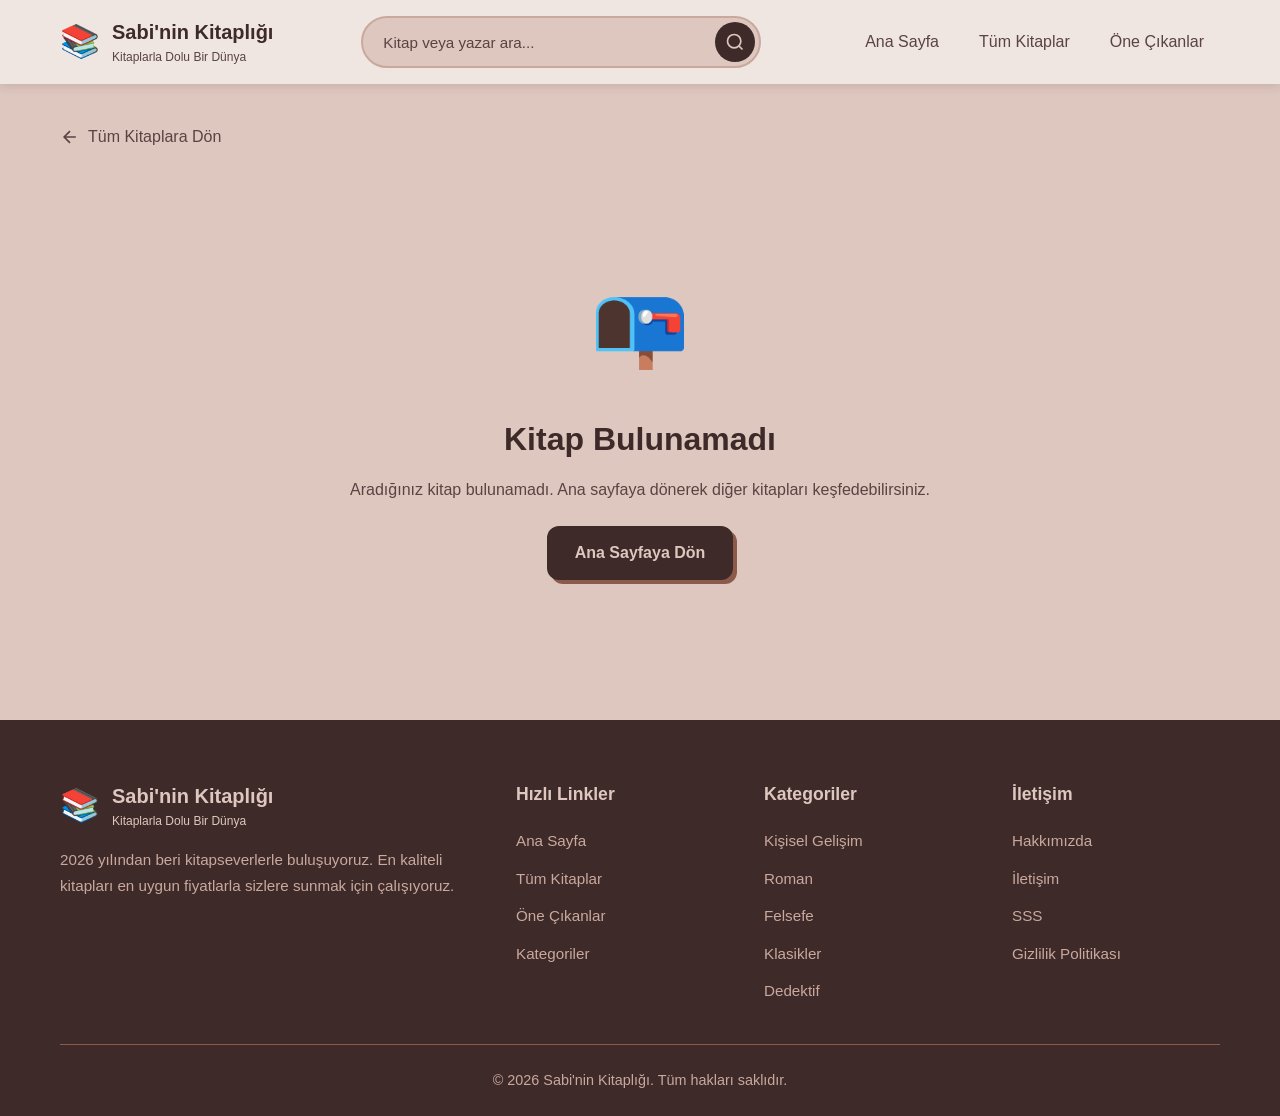
<file: SourceCode/frontend/public/book-detail.html>
<!DOCTYPE html>
<html lang="tr">
<head>
    <meta charset="UTF-8">
    <meta name="viewport" content="width=device-width, initial-scale=1.0">
    <meta name="description" content="Sabi'nin Kitaplığı - Kitap Detayları">
    <meta name="theme-color" content="#dec7be">
    <title>Kitap Detayı - Sabi'nin Kitaplığı</title>
    <link href="https://api.fontshare.com/v2/css?f[]=satoshi@400,500,700,900&display=swap" rel="stylesheet">
    <link href="https://api.fontshare.com/v2/css?f[]=cabinet-grotesk@400,500,700,800&display=swap" rel="stylesheet">
    <link rel="stylesheet" href="css/style.css">
</head>
<body>
    <!-- Header -->
    <header class="header">
        <div class="container header-content">
            <a href="index.html" class="logo">
                <span class="logo-icon">📚</span>
                <div class="logo-text">
                    <span class="logo-name">Sabi'nin Kitaplığı</span>
                    <span class="logo-tagline">Kitaplarla Dolu Bir Dünya</span>
                </div>
            </a>
            
            <div class="search-box">
                <input type="text" id="searchInput" placeholder="Kitap veya yazar ara..." class="search-input">
                <button class="search-btn" id="searchBtn">
                    <svg width="20" height="20" viewBox="0 0 24 24" fill="none" stroke="currentColor" stroke-width="2">
                        <circle cx="11" cy="11" r="8"></circle>
                        <path d="m21 21-4.35-4.35"></path>
                    </svg>
                </button>
            </div>
            
            <nav class="nav-desktop">
                <a href="index.html" class="nav-link">Ana Sayfa</a>
                <a href="index.html#all-books" class="nav-link">Tüm Kitaplar</a>
                <a href="index.html#featured" class="nav-link">Öne Çıkanlar</a>
            </nav>
            
            <button class="mobile-menu-btn" id="mobileMenuBtn">
                <span></span>
                <span></span>
                <span></span>
            </button>
        </div>
        
        <!-- Mobile Menu -->
        <div class="mobile-menu" id="mobileMenu">
            <div class="mobile-search">
                <input type="text" id="mobileSearchInput" placeholder="Kitap veya yazar ara..." class="search-input">
                <button class="search-btn" id="mobileSearchBtn">
                    <svg width="20" height="20" viewBox="0 0 24 24" fill="none" stroke="currentColor" stroke-width="2">
                        <circle cx="11" cy="11" r="8"></circle>
                        <path d="m21 21-4.35-4.35"></path>
                    </svg>
                </button>
            </div>
            <nav class="mobile-nav">
                <a href="index.html" class="mobile-nav-link">Ana Sayfa</a>
                <a href="index.html#all-books" class="mobile-nav-link">Tüm Kitaplar</a>
                <a href="index.html#featured" class="mobile-nav-link">Öne Çıkanlar</a>
            </nav>
        </div>
    </header>

    <!-- Book Detail -->
    <main class="book-detail-page">
        <div class="container">
            <a href="index.html" class="back-link">
                <svg width="20" height="20" viewBox="0 0 24 24" fill="none" stroke="currentColor" stroke-width="2">
                    <path d="M19 12H5M12 19l-7-7 7-7"/>
                </svg>
                Tüm Kitaplara Dön
            </a>
            
            <div class="book-detail" id="bookDetail">
                <!-- Dinamik olarak yüklenecek -->
            </div>
            
            <div class="book-not-found" id="bookNotFound" style="display: none;">
                <span class="not-found-icon">📭</span>
                <h2>Kitap Bulunamadı</h2>
                <p>Aradığınız kitap bulunamadı. Ana sayfaya dönerek diğer kitapları keşfedebilirsiniz.</p>
                <a href="index.html" class="btn btn-primary">Ana Sayfaya Dön</a>
            </div>
        </div>
    </main>

    <!-- Similar Books -->
    <section class="section section-alt" id="similarBooksSection" style="display: none;">
        <div class="container">
            <div class="section-header">
                <h2 class="section-title">Benzer Kitaplar</h2>
                <p class="section-desc">Bu kitabı beğendiyseniz bunları da sevebilirsiniz</p>
            </div>
            <div class="books-grid" id="similarBooks">
                <!-- Dinamik olarak yüklenecek -->
            </div>
        </div>
    </section>

    <!-- Footer -->
    <footer class="footer">
        <div class="container">
            <div class="footer-content">
                <div class="footer-brand">
                    <a href="index.html" class="logo">
                        <span class="logo-icon">📚</span>
                        <div class="logo-text">
                            <span class="logo-name">Sabi'nin Kitaplığı</span>
                            <span class="logo-tagline">Kitaplarla Dolu Bir Dünya</span>
                        </div>
                    </a>
                    <p class="footer-desc">2026 yılından beri kitapseverlerle buluşuyoruz. En kaliteli kitapları en uygun fiyatlarla sizlere sunmak için çalışıyoruz.</p>
                </div>
                
                <div class="footer-links">
                    <h4>Hızlı Linkler</h4>
                    <ul>
                        <li><a href="index.html">Ana Sayfa</a></li>
                        <li><a href="index.html#all-books">Tüm Kitaplar</a></li>
                        <li><a href="index.html#featured">Öne Çıkanlar</a></li>
                        <li><a href="index.html#categories">Kategoriler</a></li>
                    </ul>
                </div>
                
                <div class="footer-links">
                    <h4>Kategoriler</h4>
                    <ul>
                        <li><a href="index.html#categories">Kişisel Gelişim</a></li>
                        <li><a href="index.html#categories">Roman</a></li>
                        <li><a href="index.html#categories">Felsefe</a></li>
                        <li><a href="index.html#categories">Klasikler</a></li>
                        <li><a href="index.html#categories">Dedektif</a></li>
                    </ul>
                </div>
                
                <div class="footer-links">
                    <h4>İletişim</h4>
                    <ul>
                        <li><a href="#">Hakkımızda</a></li>
                        <li><a href="#">İletişim</a></li>
                        <li><a href="#">SSS</a></li>
                        <li><a href="#">Gizlilik Politikası</a></li>
                    </ul>
                </div>
            </div>
            
            <div class="footer-bottom">
                <p>&copy; 2026 Sabi'nin Kitaplığı. Tüm hakları saklıdır.</p>
            </div>
        </div>
    </footer>

    <script src="js/books-data.js"></script>
    <script src="js/book-detail.js"></script>
</body>
</html>
</file>
<file: SourceCode/frontend/public/css/style.css>
/* ===== CSS RESET & BASE ===== */
*, *::before, *::after {
    margin: 0;
    padding: 0;
    box-sizing: border-box;
}

:root {
    /* Colors */
    --background: #dec7be;
    --background-alt: #d4b8ad;
    --foreground: #3e2a29;
    --foreground-light: #5a4342;
    --primary: #3e2a29;
    --primary-hover: #2a1c1b;
    --secondary: #c9a99e;
    --accent: #8b5a4a;
    --accent-light: #a67c6d;
    --card-bg: #efe6e1;
    --card-hover: #f5eeea;
    --border: #c9a99e;
    --shadow: rgba(62, 42, 41, 0.15);
    --shadow-strong: rgba(62, 42, 41, 0.25);
    
    /* Typography */
    --font-heading: 'Cabinet Grotesk', sans-serif;
    --font-body: 'Satoshi', sans-serif;
    
    /* Spacing */
    --container-width: 1200px;
    --section-padding: 80px;
    --border-radius: 12px;
    --border-radius-lg: 20px;
}

html {
    scroll-behavior: smooth;
}

body {
    font-family: var(--font-body);
    background-color: var(--background);
    color: var(--foreground);
    line-height: 1.6;
    min-height: 100vh;
}

.container {
    max-width: var(--container-width);
    margin: 0 auto;
    padding: 0 20px;
}

a {
    text-decoration: none;
    color: inherit;
    transition: color 0.3s ease;
}

img {
    max-width: 100%;
    height: auto;
}

button {
    font-family: inherit;
    cursor: pointer;
    border: none;
    background: none;
}

ul {
    list-style: none;
}

/* ===== BUTTONS ===== */
.btn {
    display: inline-flex;
    align-items: center;
    justify-content: center;
    gap: 8px;
    padding: 14px 28px;
    font-family: var(--font-body);
    font-size: 1rem;
    font-weight: 600;
    border-radius: var(--border-radius);
    transition: all 0.3s ease;
    cursor: pointer;
    border: none;
}

.btn-primary {
    background-color: var(--primary);
    color: var(--background);
    box-shadow: 4px 4px 0 var(--accent);
}

.btn-primary:hover {
    background-color: var(--primary-hover);
    transform: translate(-2px, -2px);
    box-shadow: 6px 6px 0 var(--accent);
}

.btn-secondary {
    background-color: transparent;
    color: var(--primary);
    border: 2px solid var(--primary);
    box-shadow: 4px 4px 0 var(--secondary);
}

.btn-secondary:hover {
    background-color: var(--primary);
    color: var(--background);
    transform: translate(-2px, -2px);
    box-shadow: 6px 6px 0 var(--secondary);
}

.btn-small {
    padding: 10px 20px;
    font-size: 0.875rem;
}

/* ===== HEADER ===== */
.header {
    background-color: var(--card-bg);
    position: sticky;
    top: 0;
    z-index: 100;
    box-shadow: 0 2px 10px var(--shadow);
}

.header-content {
    display: flex;
    align-items: center;
    justify-content: space-between;
    padding: 16px 20px;
    gap: 20px;
}

.logo {
    display: flex;
    align-items: center;
    gap: 12px;
    flex-shrink: 0;
}

.logo-icon {
    font-size: 2rem;
}

.logo-text {
    display: flex;
    flex-direction: column;
}

.logo-name {
    font-family: var(--font-heading);
    font-size: 1.25rem;
    font-weight: 700;
    color: var(--primary);
}

.logo-tagline {
    font-size: 0.75rem;
    color: var(--foreground-light);
}

.search-box {
    display: flex;
    align-items: center;
    background-color: var(--background);
    border-radius: 50px;
    padding: 4px;
    flex: 1;
    max-width: 400px;
    border: 2px solid var(--border);
    transition: border-color 0.3s ease;
}

.search-box:focus-within {
    border-color: var(--primary);
}

.search-input {
    flex: 1;
    padding: 10px 16px;
    border: none;
    background: transparent;
    font-family: var(--font-body);
    font-size: 0.95rem;
    color: var(--foreground);
    outline: none;
}

.search-input::placeholder {
    color: var(--foreground-light);
}

.search-btn {
    width: 40px;
    height: 40px;
    border-radius: 50%;
    background-color: var(--primary);
    color: var(--background);
    display: flex;
    align-items: center;
    justify-content: center;
    transition: background-color 0.3s ease;
}

.search-btn:hover {
    background-color: var(--primary-hover);
}

.nav-desktop {
    display: flex;
    gap: 8px;
}

.nav-link {
    padding: 10px 16px;
    font-weight: 500;
    color: var(--foreground-light);
    border-radius: var(--border-radius);
    transition: all 0.3s ease;
}

.nav-link:hover,
.nav-link.active {
    color: var(--primary);
    background-color: var(--background);
}

.mobile-menu-btn {
    display: none;
    flex-direction: column;
    gap: 5px;
    padding: 8px;
}

.mobile-menu-btn span {
    width: 24px;
    height: 2px;
    background-color: var(--primary);
    transition: all 0.3s ease;
}

.mobile-menu-btn.active span:nth-child(1) {
    transform: rotate(45deg) translate(5px, 5px);
}

.mobile-menu-btn.active span:nth-child(2) {
    opacity: 0;
}

.mobile-menu-btn.active span:nth-child(3) {
    transform: rotate(-45deg) translate(5px, -5px);
}

.mobile-menu {
    display: none;
    background-color: var(--card-bg);
    padding: 20px;
    border-top: 1px solid var(--border);
}

.mobile-menu.active {
    display: block;
}

.mobile-search {
    display: flex;
    align-items: center;
    background-color: var(--background);
    border-radius: 50px;
    padding: 4px;
    border: 2px solid var(--border);
    margin-bottom: 16px;
}

.mobile-nav {
    display: flex;
    flex-direction: column;
    gap: 8px;
}

.mobile-nav-link {
    padding: 12px 16px;
    font-weight: 500;
    color: var(--foreground-light);
    border-radius: var(--border-radius);
    transition: all 0.3s ease;
}

.mobile-nav-link:hover,
.mobile-nav-link.active {
    color: var(--primary);
    background-color: var(--background);
}

/* ===== HERO SECTION ===== */
.hero {
    padding: 60px 0 80px;
    position: relative;
    overflow: hidden;
}

.hero-content {
    display: grid;
    grid-template-columns: 1fr 1fr;
    gap: 60px;
    align-items: center;
}

.hero-badge {
    display: inline-block;
    background-color: var(--primary);
    color: var(--background);
    padding: 8px 16px;
    border-radius: 50px;
    font-size: 0.875rem;
    font-weight: 600;
    margin-bottom: 20px;
}

.hero-title {
    font-family: var(--font-heading);
    font-size: 3.5rem;
    font-weight: 800;
    line-height: 1.1;
    margin-bottom: 20px;
    color: var(--primary);
}

.hero-title .highlight {
    color: var(--accent);
    position: relative;
}

.hero-desc {
    font-size: 1.125rem;
    color: var(--foreground-light);
    margin-bottom: 32px;
    max-width: 500px;
}

.hero-buttons {
    display: flex;
    gap: 16px;
    flex-wrap: wrap;
    margin-bottom: 40px;
}

.hero-stats {
    display: flex;
    gap: 40px;
}

.stat {
    text-align: center;
}

.stat-number {
    display: block;
    font-family: var(--font-heading);
    font-size: 2rem;
    font-weight: 700;
    color: var(--primary);
}

.stat-label {
    font-size: 0.875rem;
    color: var(--foreground-light);
}

.hero-visual {
    display: flex;
    justify-content: center;
    align-items: center;
    position: relative;
    height: 400px;
}

.book-stack {
    position: relative;
    width: 280px;
    height: 350px;
}

.floating-book {
    position: absolute;
    width: 180px;
    height: 260px;
    border-radius: var(--border-radius);
    box-shadow: 10px 10px 30px var(--shadow-strong);
    background-size: cover;
    background-position: center;
}

.book-1 {
    background: linear-gradient(135deg, var(--accent) 0%, var(--primary) 100%);
    transform: rotate(-10deg);
    left: 0;
    top: 40px;
    z-index: 1;
}

.book-2 {
    background: linear-gradient(135deg, var(--secondary) 0%, var(--accent-light) 100%);
    transform: rotate(5deg);
    left: 50px;
    top: 20px;
    z-index: 2;
}

.book-3 {
    background: linear-gradient(135deg, var(--card-bg) 0%, var(--background) 100%);
    border: 2px solid var(--border);
    transform: rotate(-3deg);
    left: 100px;
    top: 0;
    z-index: 3;
}

.hero-pattern {
    position: absolute;
    top: 0;
    right: 0;
    width: 50%;
    height: 100%;
    background: radial-gradient(circle at 80% 50%, var(--secondary) 0%, transparent 50%);
    opacity: 0.3;
    z-index: -1;
}

/* ===== SECTIONS ===== */
.section {
    padding: var(--section-padding) 0;
}

.section-alt {
    background-color: var(--card-bg);
}

.section-header {
    text-align: center;
    margin-bottom: 48px;
}

.section-title {
    font-family: var(--font-heading);
    font-size: 2.5rem;
    font-weight: 700;
    color: var(--primary);
    margin-bottom: 12px;
}

.section-desc {
    font-size: 1.125rem;
    color: var(--foreground-light);
}

/* ===== CATEGORIES ===== */
.categories-grid {
    display: grid;
    grid-template-columns: repeat(5, 1fr);
    gap: 16px;
    margin-bottom: 32px;
}

.category-card {
    display: flex;
    flex-direction: column;
    align-items: center;
    gap: 12px;
    padding: 24px 16px;
    background-color: var(--background);
    border-radius: var(--border-radius-lg);
    border: 2px solid transparent;
    transition: all 0.3s ease;
    cursor: pointer;
}

.category-card:hover {
    transform: translateY(-4px);
    box-shadow: 0 8px 20px var(--shadow);
}

.category-card.active {
    border-color: var(--primary);
    background-color: var(--card-hover);
}

.category-icon {
    font-size: 2rem;
}

.category-name {
    font-weight: 600;
    color: var(--foreground);
    font-size: 0.9rem;
    text-align: center;
}

.language-filter {
    display: flex;
    align-items: center;
    justify-content: center;
    gap: 16px;
    flex-wrap: wrap;
}

.filter-label {
    font-weight: 600;
    color: var(--foreground);
}

.language-buttons {
    display: flex;
    gap: 8px;
    flex-wrap: wrap;
}

.lang-btn {
    padding: 10px 20px;
    background-color: var(--background);
    border: 2px solid var(--border);
    border-radius: 50px;
    font-weight: 500;
    color: var(--foreground-light);
    transition: all 0.3s ease;
}

.lang-btn:hover {
    border-color: var(--primary);
    color: var(--primary);
}

.lang-btn.active {
    background-color: var(--primary);
    border-color: var(--primary);
    color: var(--background);
}

/* ===== BOOKS GRID ===== */
.books-grid {
    display: grid;
    grid-template-columns: repeat(4, 1fr);
    gap: 24px;
}

.book-card {
    background-color: var(--card-bg);
    border-radius: var(--border-radius-lg);
    overflow: hidden;
    transition: all 0.3s ease;
    cursor: pointer;
    border: 2px solid transparent;
}

.book-card:hover {
    transform: translateY(-8px);
    box-shadow: 0 12px 30px var(--shadow-strong);
    border-color: var(--accent);
}

.book-cover {
    position: relative;
    width: 100%;
    aspect-ratio: 3/4;
    overflow: hidden;
    background-color: var(--secondary);
}

.book-cover img {
    width: 100%;
    height: 100%;
    object-fit: cover;
    transition: transform 0.3s ease;
}

.book-card:hover .book-cover img {
    transform: scale(1.05);
}

.book-badge {
    position: absolute;
    top: 12px;
    left: 12px;
    background-color: var(--accent);
    color: white;
    padding: 4px 10px;
    border-radius: 50px;
    font-size: 0.75rem;
    font-weight: 600;
}

.book-info {
    padding: 20px;
}

.book-category {
    font-size: 0.75rem;
    font-weight: 600;
    color: var(--accent);
    text-transform: uppercase;
    letter-spacing: 0.5px;
    margin-bottom: 8px;
}

.book-title {
    font-family: var(--font-heading);
    font-size: 1.1rem;
    font-weight: 700;
    color: var(--primary);
    margin-bottom: 4px;
    display: -webkit-box;
    -webkit-line-clamp: 2;
    -webkit-box-orient: vertical;
    overflow: hidden;
}

.book-author {
    font-size: 0.9rem;
    color: var(--foreground-light);
    margin-bottom: 12px;
}

.book-footer {
    display: flex;
    justify-content: space-between;
    align-items: center;
}

.book-price {
    font-family: var(--font-heading);
    font-size: 1.25rem;
    font-weight: 700;
    color: var(--primary);
}

.book-lang {
    font-size: 0.75rem;
    padding: 4px 10px;
    background-color: var(--background);
    border-radius: 50px;
    color: var(--foreground-light);
}

/* ===== NO RESULTS ===== */
.no-results {
    text-align: center;
    padding: 60px 20px;
}

.no-results-icon {
    font-size: 4rem;
    display: block;
    margin-bottom: 20px;
}

.no-results h3 {
    font-family: var(--font-heading);
    font-size: 1.5rem;
    color: var(--primary);
    margin-bottom: 8px;
}

.no-results p {
    color: var(--foreground-light);
}

/* ===== BOOK DETAIL PAGE ===== */
.book-detail-page {
    padding: 40px 0 60px;
    min-height: 60vh;
}

.back-link {
    display: inline-flex;
    align-items: center;
    gap: 8px;
    color: var(--foreground-light);
    font-weight: 500;
    margin-bottom: 32px;
    transition: color 0.3s ease;
}

.back-link:hover {
    color: var(--primary);
}

.book-detail {
    display: grid;
    grid-template-columns: 350px 1fr;
    gap: 60px;
}

.book-detail-cover {
    position: relative;
}

.book-detail-cover img {
    width: 100%;
    border-radius: var(--border-radius-lg);
    box-shadow: 0 20px 50px var(--shadow-strong);
}

.book-detail-badge {
    position: absolute;
    top: 16px;
    left: 16px;
    background-color: var(--accent);
    color: white;
    padding: 6px 14px;
    border-radius: 50px;
    font-size: 0.875rem;
    font-weight: 600;
}

.book-detail-info {
    padding-top: 20px;
}

.book-detail-category {
    display: inline-block;
    font-size: 0.875rem;
    font-weight: 600;
    color: var(--accent);
    text-transform: uppercase;
    letter-spacing: 1px;
    margin-bottom: 12px;
}

.book-detail-title {
    font-family: var(--font-heading);
    font-size: 2.5rem;
    font-weight: 800;
    color: var(--primary);
    margin-bottom: 8px;
    line-height: 1.2;
}

.book-detail-author {
    font-size: 1.25rem;
    color: var(--foreground-light);
    margin-bottom: 24px;
}

.book-detail-meta {
    display: flex;
    flex-wrap: wrap;
    gap: 16px;
    margin-bottom: 24px;
}

.meta-item {
    display: flex;
    align-items: center;
    gap: 8px;
    padding: 10px 16px;
    background-color: var(--card-bg);
    border-radius: var(--border-radius);
    font-size: 0.9rem;
}

.meta-label {
    color: var(--foreground-light);
}

.meta-value {
    font-weight: 600;
    color: var(--primary);
}

.book-detail-price {
    font-family: var(--font-heading);
    font-size: 2.5rem;
    font-weight: 800;
    color: var(--primary);
    margin-bottom: 24px;
}

.book-detail-desc {
    margin-bottom: 32px;
}

.book-detail-desc h3 {
    font-family: var(--font-heading);
    font-size: 1.25rem;
    font-weight: 700;
    color: var(--primary);
    margin-bottom: 12px;
}

.book-detail-desc p {
    color: var(--foreground-light);
    line-height: 1.8;
}

.buy-buttons {
    display: flex;
    flex-wrap: wrap;
    gap: 12px;
}

.buy-btn {
    display: inline-flex;
    align-items: center;
    gap: 8px;
    padding: 14px 24px;
    background-color: var(--primary);
    color: var(--background);
    border-radius: var(--border-radius);
    font-weight: 600;
    transition: all 0.3s ease;
    box-shadow: 4px 4px 0 var(--accent);
}

.buy-btn:hover {
    background-color: var(--primary-hover);
    transform: translate(-2px, -2px);
    box-shadow: 6px 6px 0 var(--accent);
}

.buy-btn.amazon { background-color: #FF9900; box-shadow: 4px 4px 0 #cc7a00; }
.buy-btn.amazon:hover { background-color: #e68a00; }
.buy-btn.kitapyurdu { background-color: #e53935; box-shadow: 4px 4px 0 #b71c1c; }
.buy-btn.kitapyurdu:hover { background-color: #c62828; }
.buy-btn.idefix { background-color: #1565c0; box-shadow: 4px 4px 0 #0d47a1; }
.buy-btn.idefix:hover { background-color: #0d47a1; }
.buy-btn.dr { background-color: #7b1fa2; box-shadow: 4px 4px 0 #4a148c; }
.buy-btn.dr:hover { background-color: #6a1b9a; }

.book-not-found {
    text-align: center;
    padding: 80px 20px;
}

.not-found-icon {
    font-size: 5rem;
    display: block;
    margin-bottom: 24px;
}

.book-not-found h2 {
    font-family: var(--font-heading);
    font-size: 2rem;
    color: var(--primary);
    margin-bottom: 12px;
}

.book-not-found p {
    color: var(--foreground-light);
    margin-bottom: 24px;
}

/* ===== FOOTER ===== */
.footer {
    background-color: var(--primary);
    color: var(--background);
    padding: 60px 0 0;
}

.footer-content {
    display: grid;
    grid-template-columns: 2fr 1fr 1fr 1fr;
    gap: 40px;
    padding-bottom: 40px;
    border-bottom: 1px solid var(--accent);
}

.footer-brand .logo {
    margin-bottom: 16px;
}

.footer-brand .logo-name,
.footer-brand .logo-tagline {
    color: var(--background);
}

.footer-desc {
    color: var(--secondary);
    font-size: 0.95rem;
    line-height: 1.7;
}

.footer-links h4 {
    font-family: var(--font-heading);
    font-size: 1.1rem;
    font-weight: 700;
    margin-bottom: 20px;
    color: var(--background);
}

.footer-links ul {
    display: flex;
    flex-direction: column;
    gap: 12px;
}

.footer-links a {
    color: var(--secondary);
    font-size: 0.95rem;
    transition: color 0.3s ease;
}

.footer-links a:hover {
    color: var(--background);
}

.footer-bottom {
    padding: 24px 0;
    text-align: center;
    color: var(--secondary);
    font-size: 0.9rem;
}

/* ===== RESPONSIVE ===== */
@media (max-width: 1024px) {
    .books-grid {
        grid-template-columns: repeat(3, 1fr);
    }
    
    .categories-grid {
        grid-template-columns: repeat(5, 1fr);
    }
    
    .hero-title {
        font-size: 2.75rem;
    }
    
    .footer-content {
        grid-template-columns: repeat(2, 1fr);
    }
    
    .book-detail {
        grid-template-columns: 280px 1fr;
        gap: 40px;
    }
}

@media (max-width: 768px) {
    :root {
        --section-padding: 60px;
    }
    
    .nav-desktop {
        display: none;
    }
    
    .mobile-menu-btn {
        display: flex;
    }
    
    .search-box {
        display: none;
    }
    
    .hero-content {
        grid-template-columns: 1fr;
        text-align: center;
    }
    
    .hero-title {
        font-size: 2.25rem;
    }
    
    .hero-desc {
        margin-left: auto;
        margin-right: auto;
    }
    
    .hero-buttons {
        justify-content: center;
    }
    
    .hero-stats {
        justify-content: center;
    }
    
    .hero-visual {
        display: none;
    }
    
    .books-grid {
        grid-template-columns: repeat(2, 1fr);
        gap: 16px;
    }
    
    .categories-grid {
        grid-template-columns: repeat(3, 1fr);
        gap: 12px;
    }
    
    .category-card {
        padding: 16px 12px;
    }
    
    .category-icon {
        font-size: 1.5rem;
    }
    
    .category-name {
        font-size: 0.8rem;
    }
    
    .section-title {
        font-size: 2rem;
    }
    
    .book-detail {
        grid-template-columns: 1fr;
        gap: 32px;
    }
    
    .book-detail-cover {
        max-width: 300px;
        margin: 0 auto;
    }
    
    .book-detail-title {
        font-size: 1.75rem;
    }
    
    .book-detail-price {
        font-size: 2rem;
    }
    
    .footer-content {
        grid-template-columns: 1fr;
        gap: 32px;
    }
}

@media (max-width: 480px) {
    .logo-name {
        font-size: 1rem;
    }
    
    .logo-tagline {
        display: none;
    }
    
    .hero-title {
        font-size: 1.75rem;
    }
    
    .hero-buttons {
        flex-direction: column;
    }
    
    .btn {
        width: 100%;
    }
    
    .categories-grid {
        grid-template-columns: repeat(2, 1fr);
    }
    
    .books-grid {
        grid-template-columns: 1fr;
        max-width: 300px;
        margin: 0 auto;
    }
    
    .language-filter {
        flex-direction: column;
    }
    
    .buy-buttons {
        flex-direction: column;
    }
    
    .buy-btn {
        width: 100%;
        justify-content: center;
    }
}
</file>
